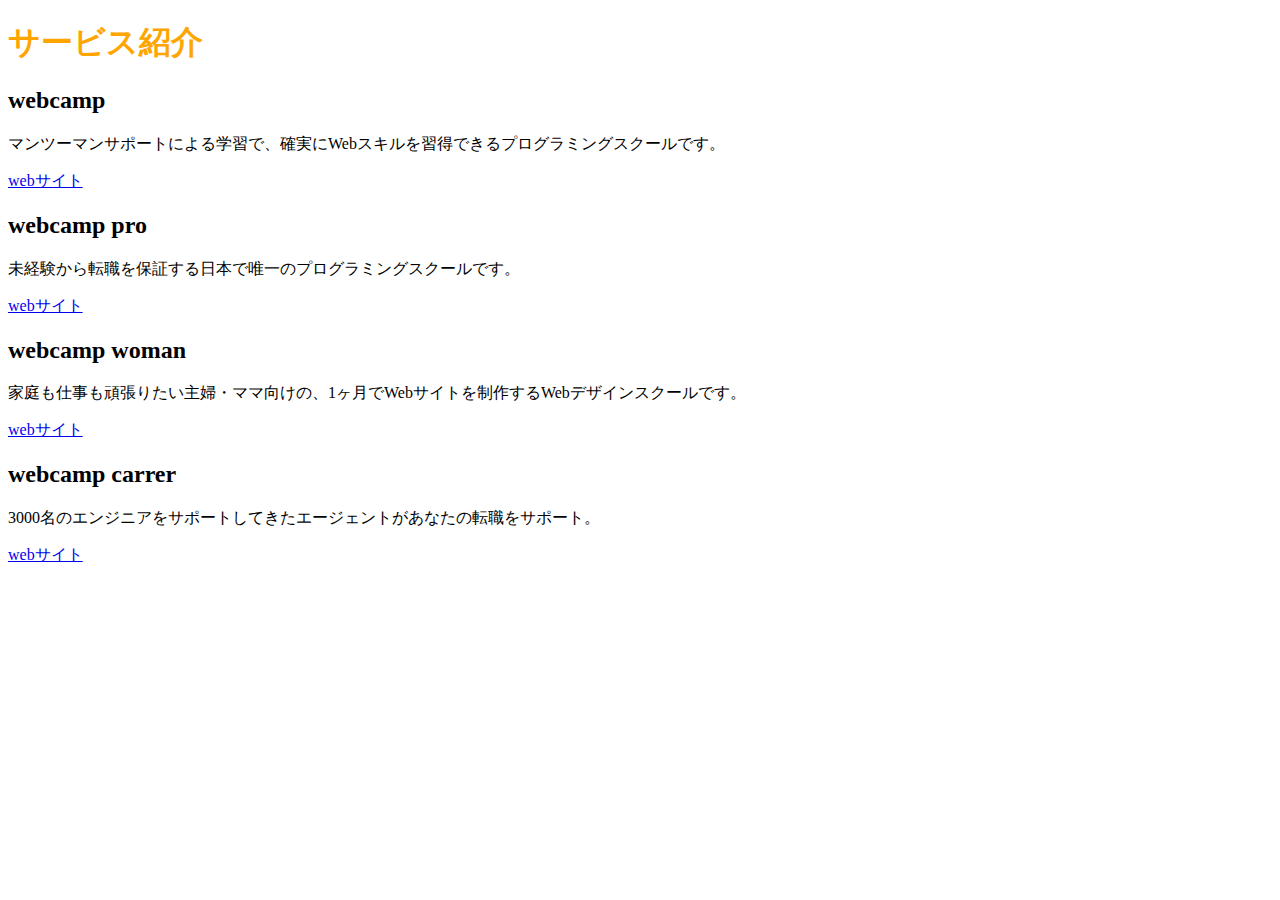
<file: practice1-2/index.html>
<!DOCTYPE HTML>
<html lang="ja">
  <head>
    <meta charset="UTF-8" />
    <title>初めてのHTML</title>
    <link rel="stylesheet" href="style.css"/>
  </head>

  <body>
    <h1>サービス紹介</h1>
    <h2>webcamp</h2>
    <p>マンツーマンサポートによる学習で、確実にWebスキルを習得できるプログラミングスクールです。</p>
    <a href="https://web-camp.io/commit/lp/jobchange6/?utm_source=cpc-google&utm_medium=commit-unspecified-brand&utm_term=dmmwebcamp_p&gad=1&gclid=EAIaIQobChMI3u-sjNawgAMVM8VMAh33Og-1EAAYASAAEgJJp_D_BwE#">webサイト</a>
    <h2>webcamp pro</h2>
    <p>未経験から転職を保証する日本で唯一のプログラミングスクールです。</p>
    <a href="https://web-camp.io/commit/lp/jobchange6/?utm_source=cpc-google&utm_medium=commit-unspecified-brand&utm_term=dmmwebcamp_p&gad=1&gclid=EAIaIQobChMI3u-sjNawgAMVM8VMAh33Og-1EAAYASAAEgJJp_D_BwE#">webサイト</a>
    <h2>webcamp woman</h2>
    <p>家庭も仕事も頑張りたい主婦・ママ向けの、1ヶ月でWebサイトを制作するWebデザインスクールです。</p>
    <a href="https://web-camp.io/commit/lp/jobchange6/?utm_source=cpc-google&utm_medium=commit-unspecified-brand&utm_term=dmmwebcamp_p&gad=1&gclid=EAIaIQobChMI3u-sjNawgAMVM8VMAh33Og-1EAAYASAAEgJJp_D_BwE#">webサイト</a>
    <h2>webcamp carrer</h2>
    <p>3000名のエンジニアをサポートしてきたエージェントがあなたの転職をサポート。</p>
    <a href="https://web-camp.io/commit/lp/jobchange6/?utm_source=cpc-google&utm_medium=commit-unspecified-brand&utm_term=dmmwebcamp_p&gad=1&gclid=EAIaIQobChMI3u-sjNawgAMVM8VMAh33Og-1EAAYASAAEgJJp_D_BwE#">webサイト</a>
  </body>
</html>
</file>
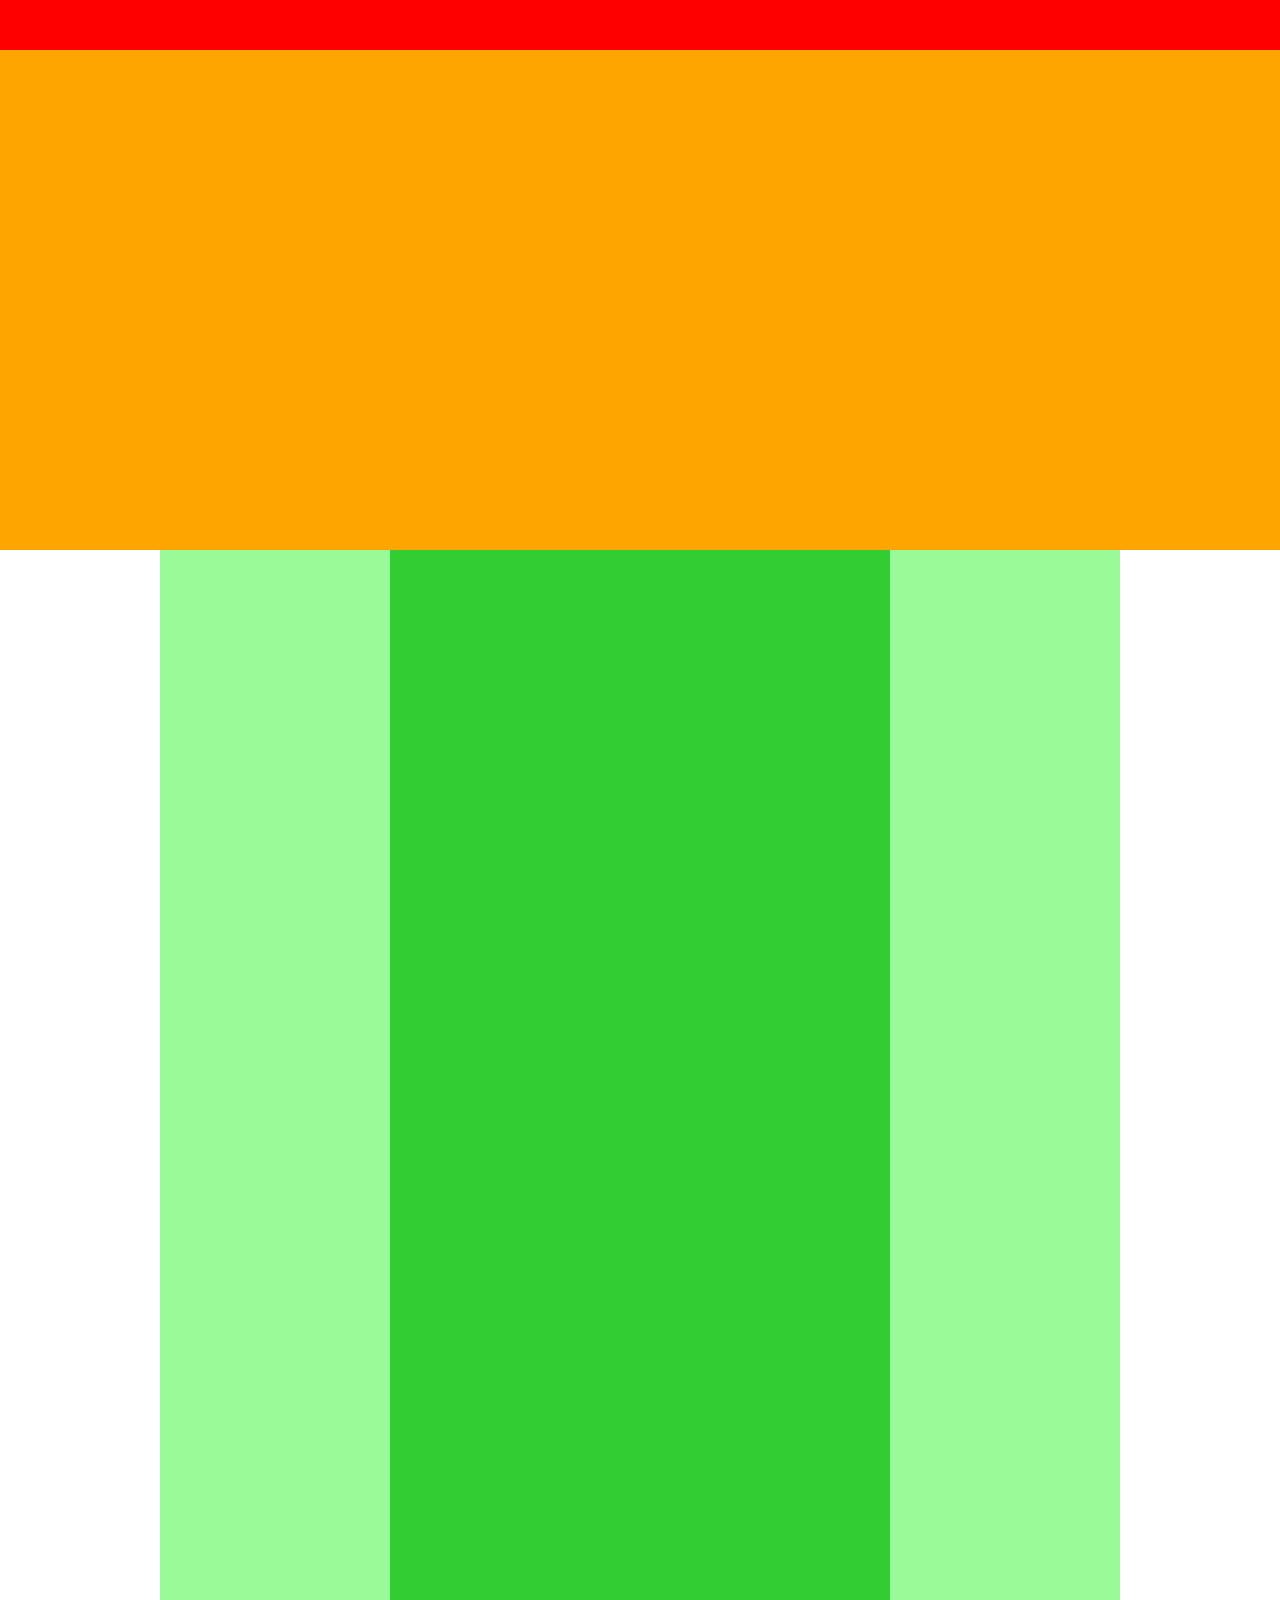
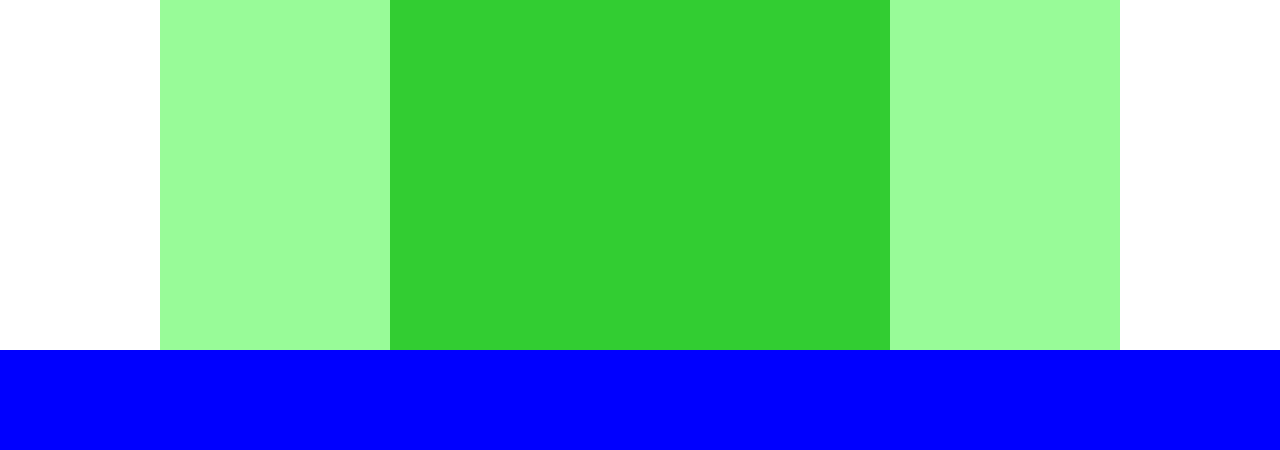
<file: practice1-4/index.html>
<!DOCTYPE html>
<html lang="ja">
  <head>
    <meta charset="UTF-8" />
    <!-- CSSファイルの読み込み -->
    <link rel="stylesheet" href="style.css" />
    <title>CARAVAN</title>
  </head>

  <body>
    <div class="header">
      <div class="header-top"></div>
      <div class="header-bottom"></div>
    </div>
    
    <div class="main">
      <div class="sidebar1">
        
      </div>
      <div class="mainbar">
        
      </div>
      <div class="sidebar2">
        
      </div>
    </div>
    
    <div class="footer">
      
    </div>
  </body>
</html>
</file>
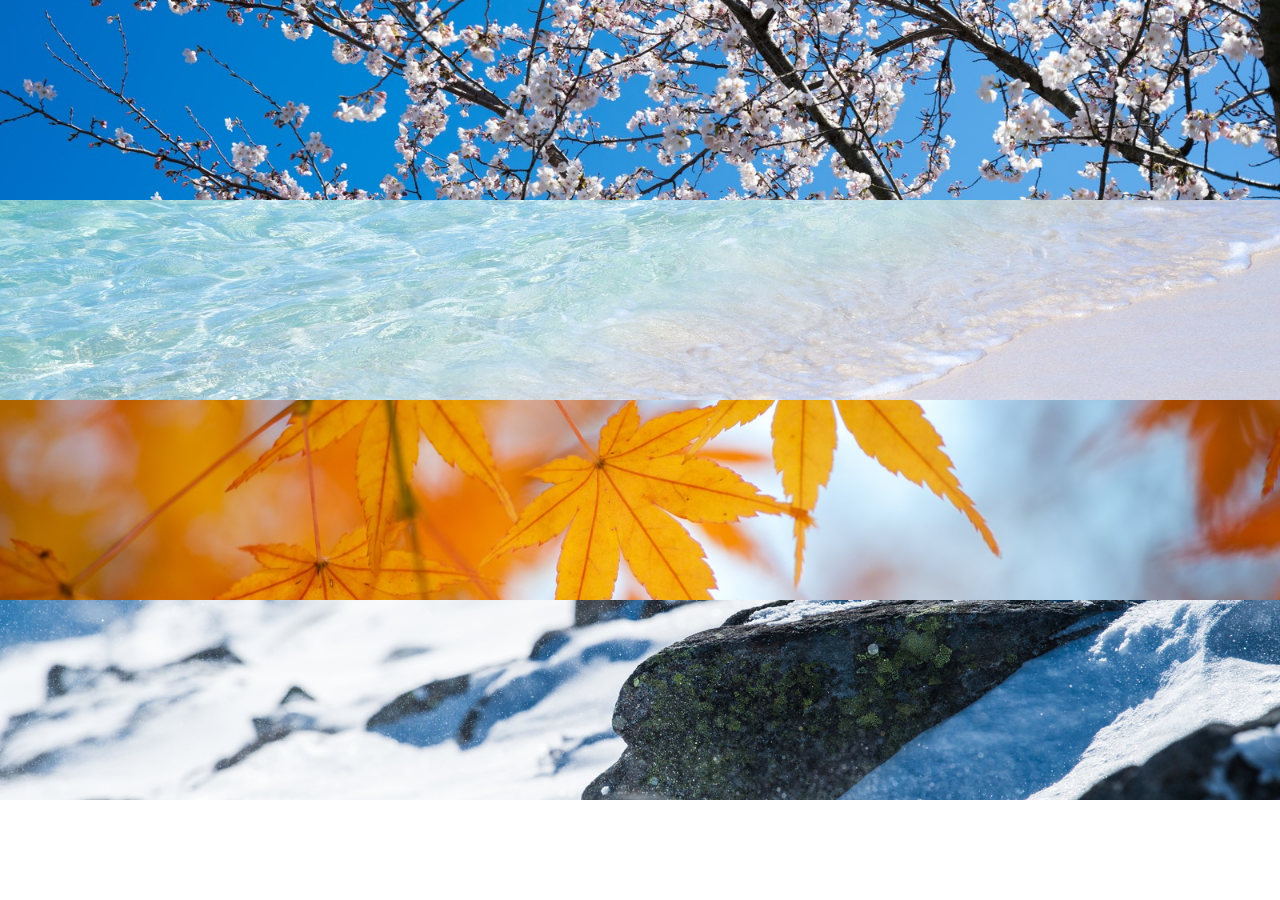
<file: practice1-6/index.html>
<!DOCTYPE html>
<html lang="ja">
  <head>
    <meta charset="UTF-8" />
    <!-- CSSファイルの読み込み -->
    <link rel="stylesheet" href="style.css" />
    <title>practice1-6</title>
  </head>

  <body>
    <div class="box1">
    
    </div>
    <div class="box2">
      
    </div>
    <div class="box3">
      
    </div>
    <div class="box4">
      
    </div>
  </body>
</html>
</file>
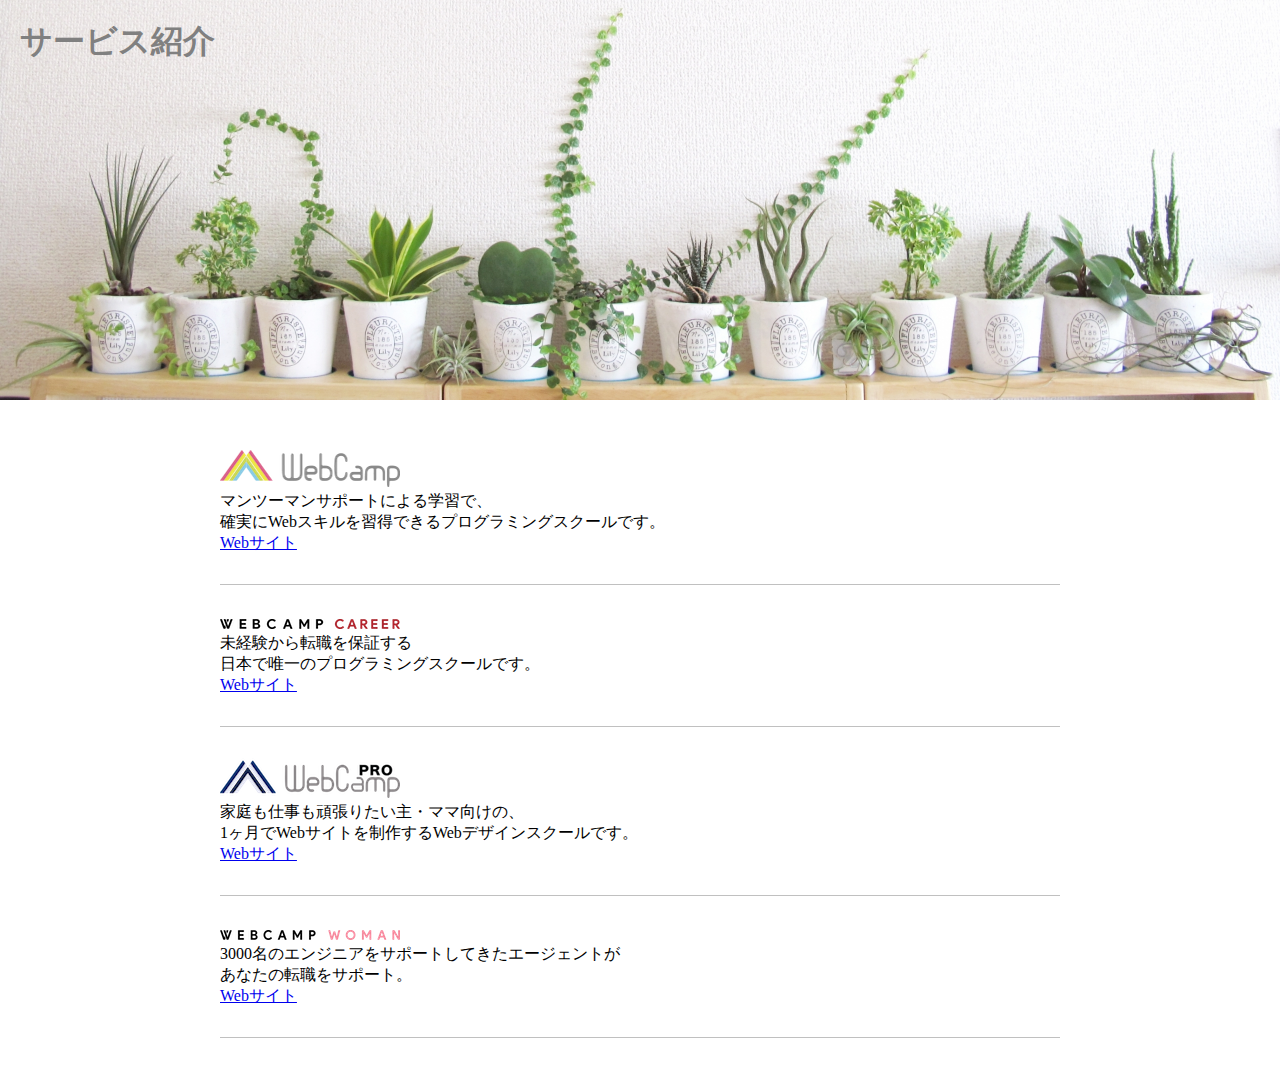
<file: practice1-7/index.html>
<!DOCTYPE html>
<html lang="ja">
  <head>
    <meta charset="UTF-8">
    <meta name="viewport" content="width=device-width, initial-scale=1.0">
    <title>practice1-7</title>
    <link rel="stylesheet" href="style.css"/>
  </head>
  
  <body>
    <div class="picture">
      <h1 class="picture-text">
        サービス紹介
      </h1>
    </div>
    
    <div class="contents-box">
      <div class="contents1">
        <img src="img/wc-logo.png">
        <p>マンツーマンサポートによる学習で、</br>
        確実にWebスキルを習得できるプログラミングスクールです。
        </p>
        <a href="index.html">Webサイト</a>
      </div>
      
      <div class="contents2">
        <img src="img/wcc-logo.png">
        <p>未経験から転職を保証する</br>
        日本で唯一のプログラミングスクールです。</p>
        <a href="index.html">Webサイト</a>
      </div>
      
      <div class="contents3">
        <img src="img/wcp-logo.png">
        <p>家庭も仕事も頑張りたい主・ママ向けの、</br>
        1ヶ月でWebサイトを制作するWebデザインスクールです。</p>
        <a href="index.html">Webサイト</a>
      </div>
      
      <div class="contents4">
        <img src="img/wcw-logo.png">
        <p>3000名のエンジニアをサポートしてきたエージェントが</br>
        あなたの転職をサポート。</p>
        <a href="index.html">Webサイト</a>
      </div>
    </div>
    

  </body>
</html>
</file>
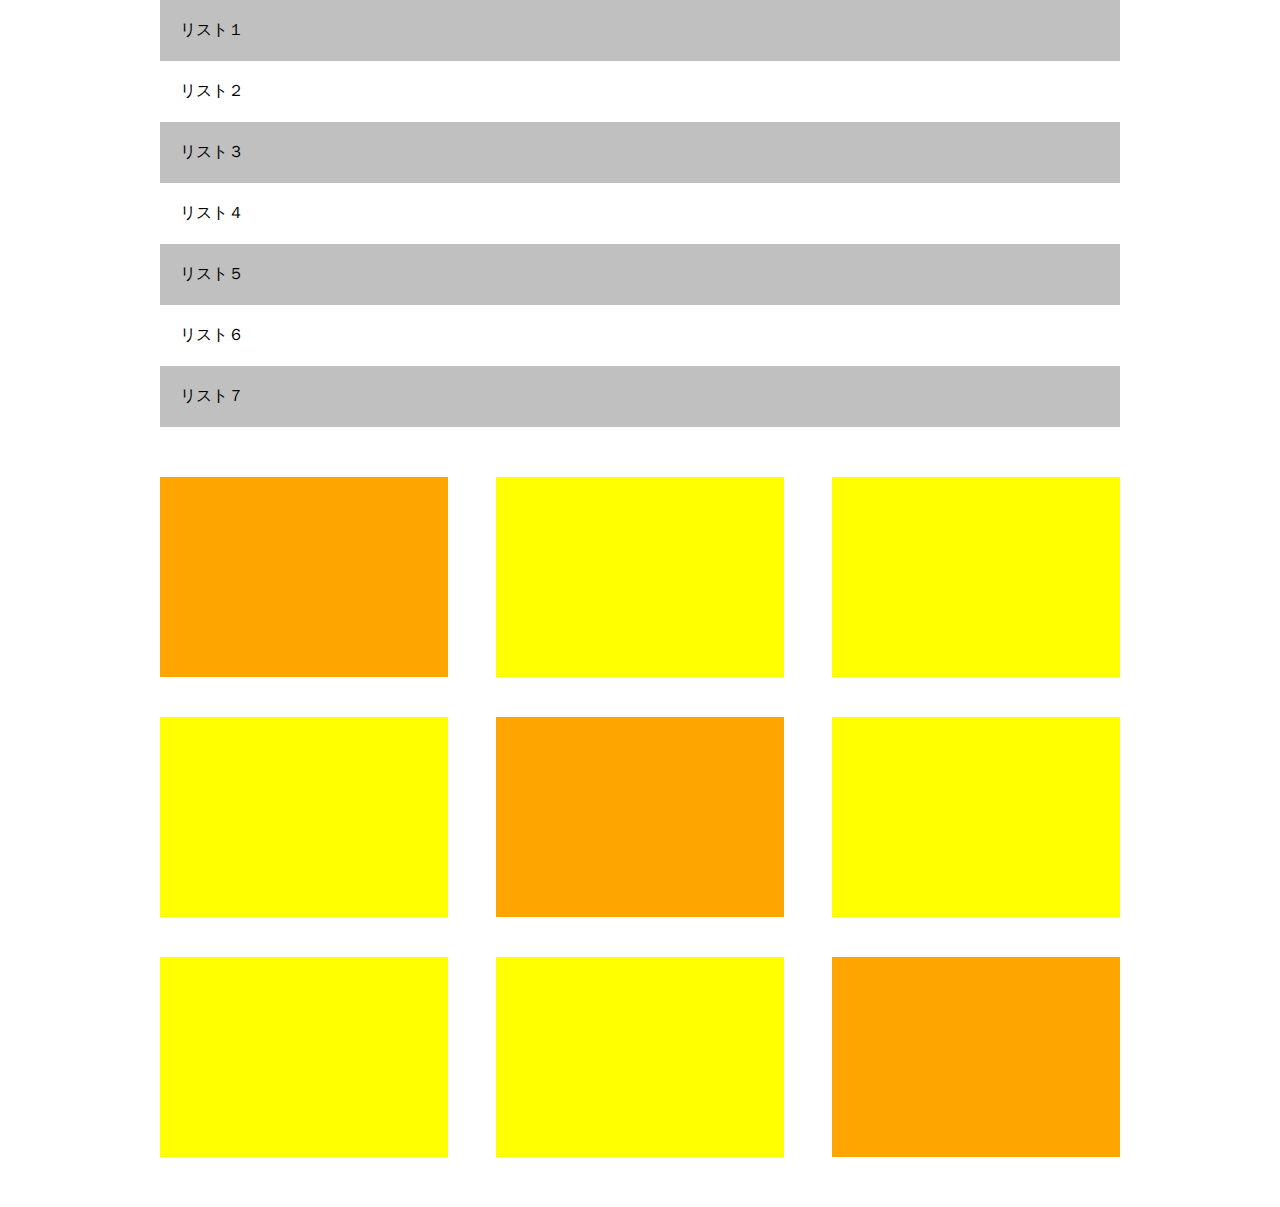
<file: practice1-8/index.html>
<!DOCTYPE html>
<html lang="ja">
  <head>
    <meta charset="UTF-8">
    <link rel ="stylesheet" href="style.css">
    <title>practice1-8</title>
  </head>

  <body>
    <main>
      <ul class="item-lists">
        <li class="item">リスト１</li>
        <li class="item">リスト２</li>
        <li class="item">リスト３</li>
        <li class="item">リスト４</li>
        <li class="item">リスト５</li>
        <li class="item">リスト６</li>
        <li class="item">リスト７</li>
      </ul>
      <div class="box-lists">
        <div class="box"></div>
        <div class="box"></div>
        <div class="box"></div>
        <div class="box"></div>
        <div class="box"></div>
        <div class="box"></div>
        <div class="box"></div>
        <div class="box"></div>
        <div class="box"></div>
      </div>
    </main>
  </body>
</html>
</file>
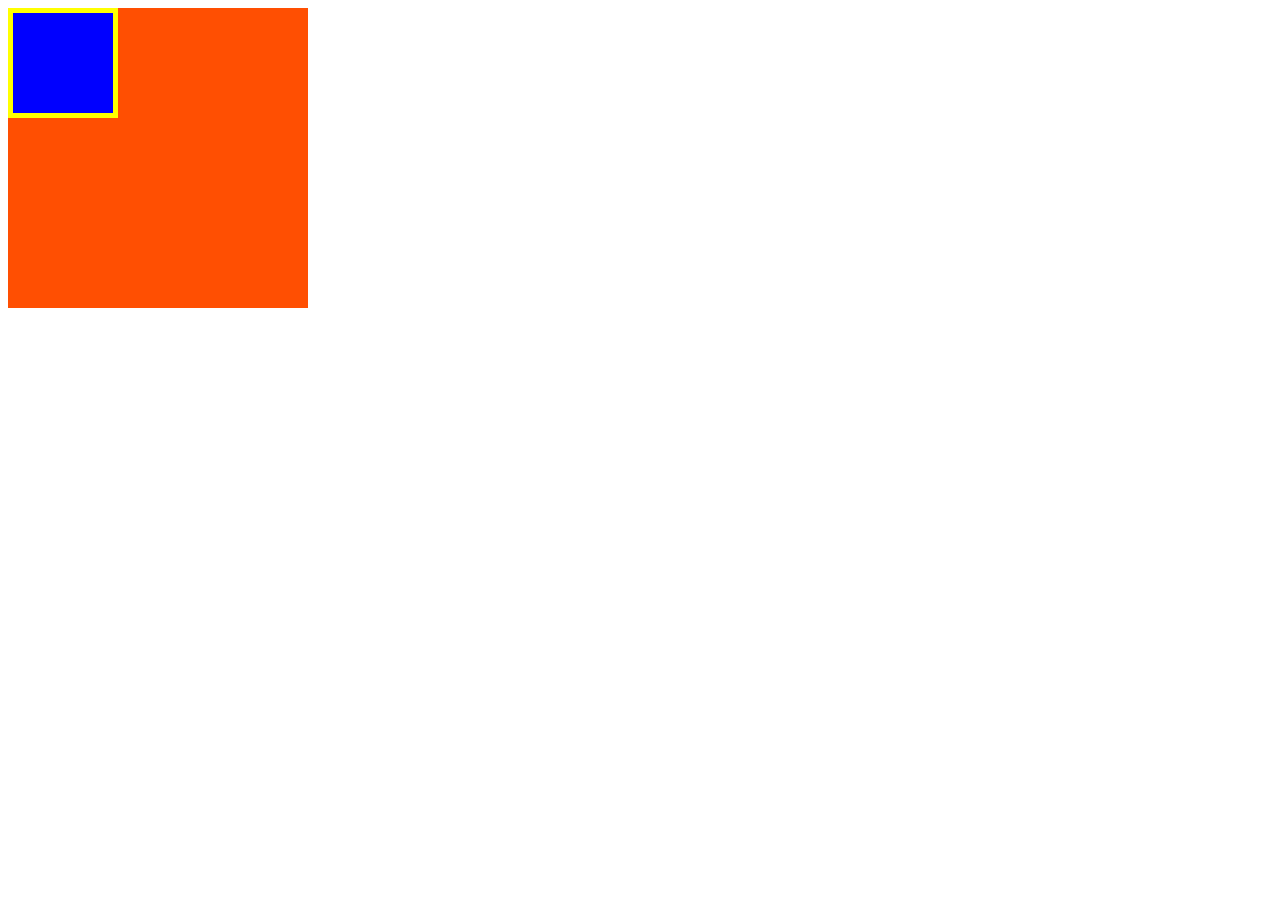
<file: practice1-3/box.html>
<!DOCTYPE html>
<html lang="ja">
  <head>
    <meta charset="UTF-8" />
    <link rel="stylesheet" href="box.css" />
    <title>BOX</title>
  </head>

  <body>
    <!-- box1用のdiv -->
    <div class="box1">
      <div class="box2"></div>
    </div>
  </body>
</html>
</file>
<file: practice1-2/style.css>
h1{
  color:orange;
}
</file>
<file: practice1-4/style.css>
* {
  margin: 0;
  padding: 0;
  box-sizing: border-box;
}

.header{
  height:550px;
  width: 100%;
}

.header-top{
  height:50px;
  background-color:red;
}

.header-bottom{
  height:500px;
  background-color: orange;
}

.main{
  height:1400px;
  display:flex;
  justify-content:center;
  margin:0 auto;
}

.sidebar1{
  width:230px;
  height:1400px;
  background-color: palegreen;
}
.mainbar{
  width:500px;
  background-color: limegreen;
  height:1400px;
}
.sidebar2{
  width:230px;
  height:1400px;
  background-color: palegreen;
}

.footer{
  width:100%;
  background-color: blue;
  height:100px;
}
</file>
<file: practice1-6/style.css>
* {
  margin: 0;
  padding: 0;
  box-sizing: border-box;
}


.box1 {
  height:200px;
  background-image: url(img/box1.jpg);
  background-position: center;
  background-size:cover;
}

.box2{
  height:200px;
  background-image: url(img/box2.jpg);
  background-position: center;
  background-size:cover;
}

.box3{
  height:200px;
  background-image: url(img/box3.jpg);
  background-position: center;
  background-size:cover;
}
.box4{
  height:200px;
  background-image: url(img/box4.jpg);
  background-position: center;
  background-size:cover;
}
</file>
<file: practice1-7/style.css>
* {
  margin: 0;
  padding: 0;
  box-sizing: border-box;
}

.picture{
  height:400px;
  background-image:url(img/mv.jpg);
  background-size: cover;
  background-position: bottom;
}

.picture-text{
  padding:20px 0px 0px 20px;
  color: #808080;
}

.contents-box{
  width: 840px;
  margin:0 auto;
  padding-top:50px;
}

.contents1{
  padding-bottom:30px;
  border-bottom: 1px solid #C0C0C0;
  
}

.contents2{
  padding:30px 0;
  border-bottom: 1px solid #C0C0C0;
}

.contents3{
  padding:30px 0;
  border-bottom: 1px solid #C0C0C0;
}

.contents4{
  padding:30px 0;
  margin:0 0 50px 0;
  border-bottom: 1px solid #C0C0C0;
}
</file>
<file: practice1-8/style.css>
* {
  margin: 0;
  padding: 0;
  box-sizing: border-box;
}

main{
  width:960px;
  margin:0px auto;
}

.item{
  padding:20px;
  list-style:none;
}

.item:nth-child(odd){
  background-color: #C0C0C0;
}

.box-lists{
  display:flex;
  flex-wrap:wrap;
  padding-top: 50px;
  padding-bottom: 10px;
}

.box{
  width:30%;
  height:200px;
  background-color:#FFFF00;
  margin-right:5%;
  margin-bottom:40px;
}

.box:first-child,
.box:nth-child(5),
.box:nth-child(9){
  background-color: orange;
}

.box:nth-child(3n){
  margin-right:0px;
}
</file>
<file: practice1-3/box.css>
.box1 {
  width: 300px;
  height: 300px;
  background-color: #FF4F02;
}

.box2 {
  width: 100px;
  height: 100px;
  background-color: blue;
  /* 指定方法（box2の周囲すべてに枠線を設定する場合） */
  border: 5px solid yellow;
}
</file>
